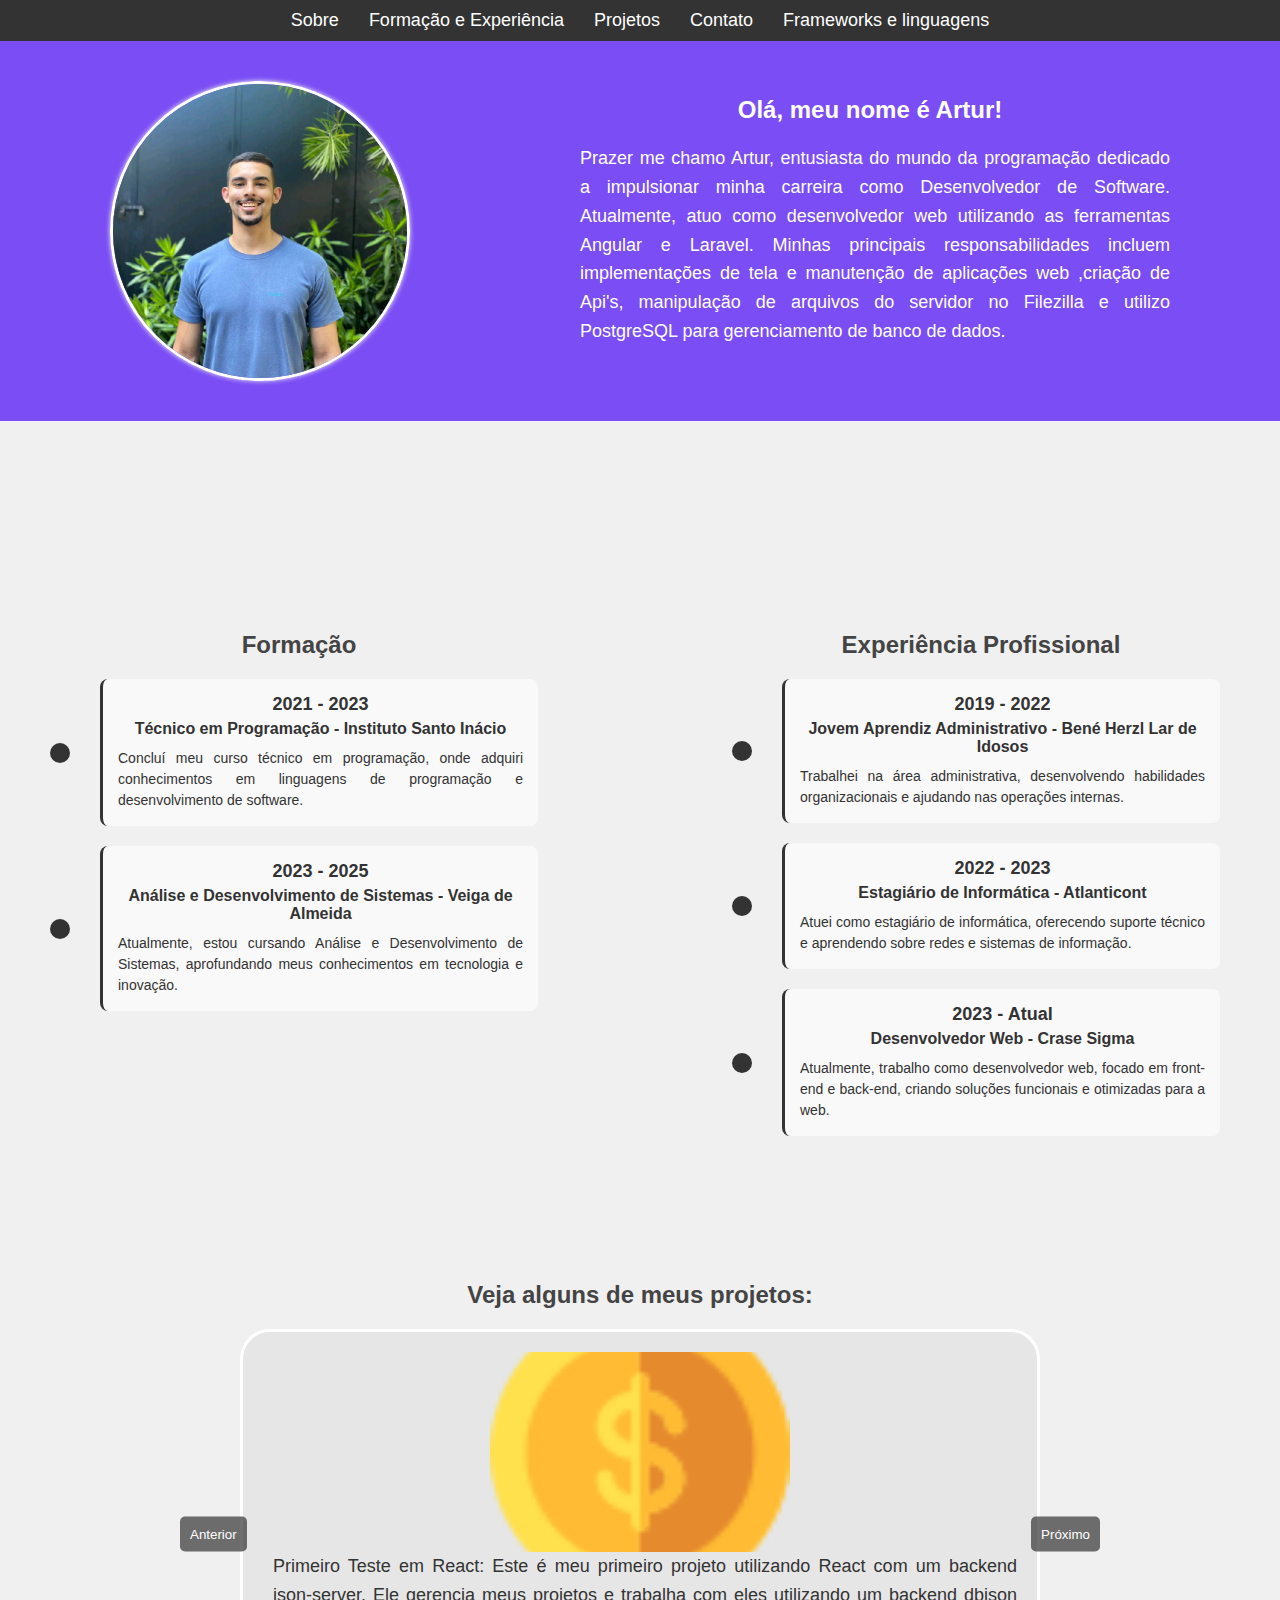
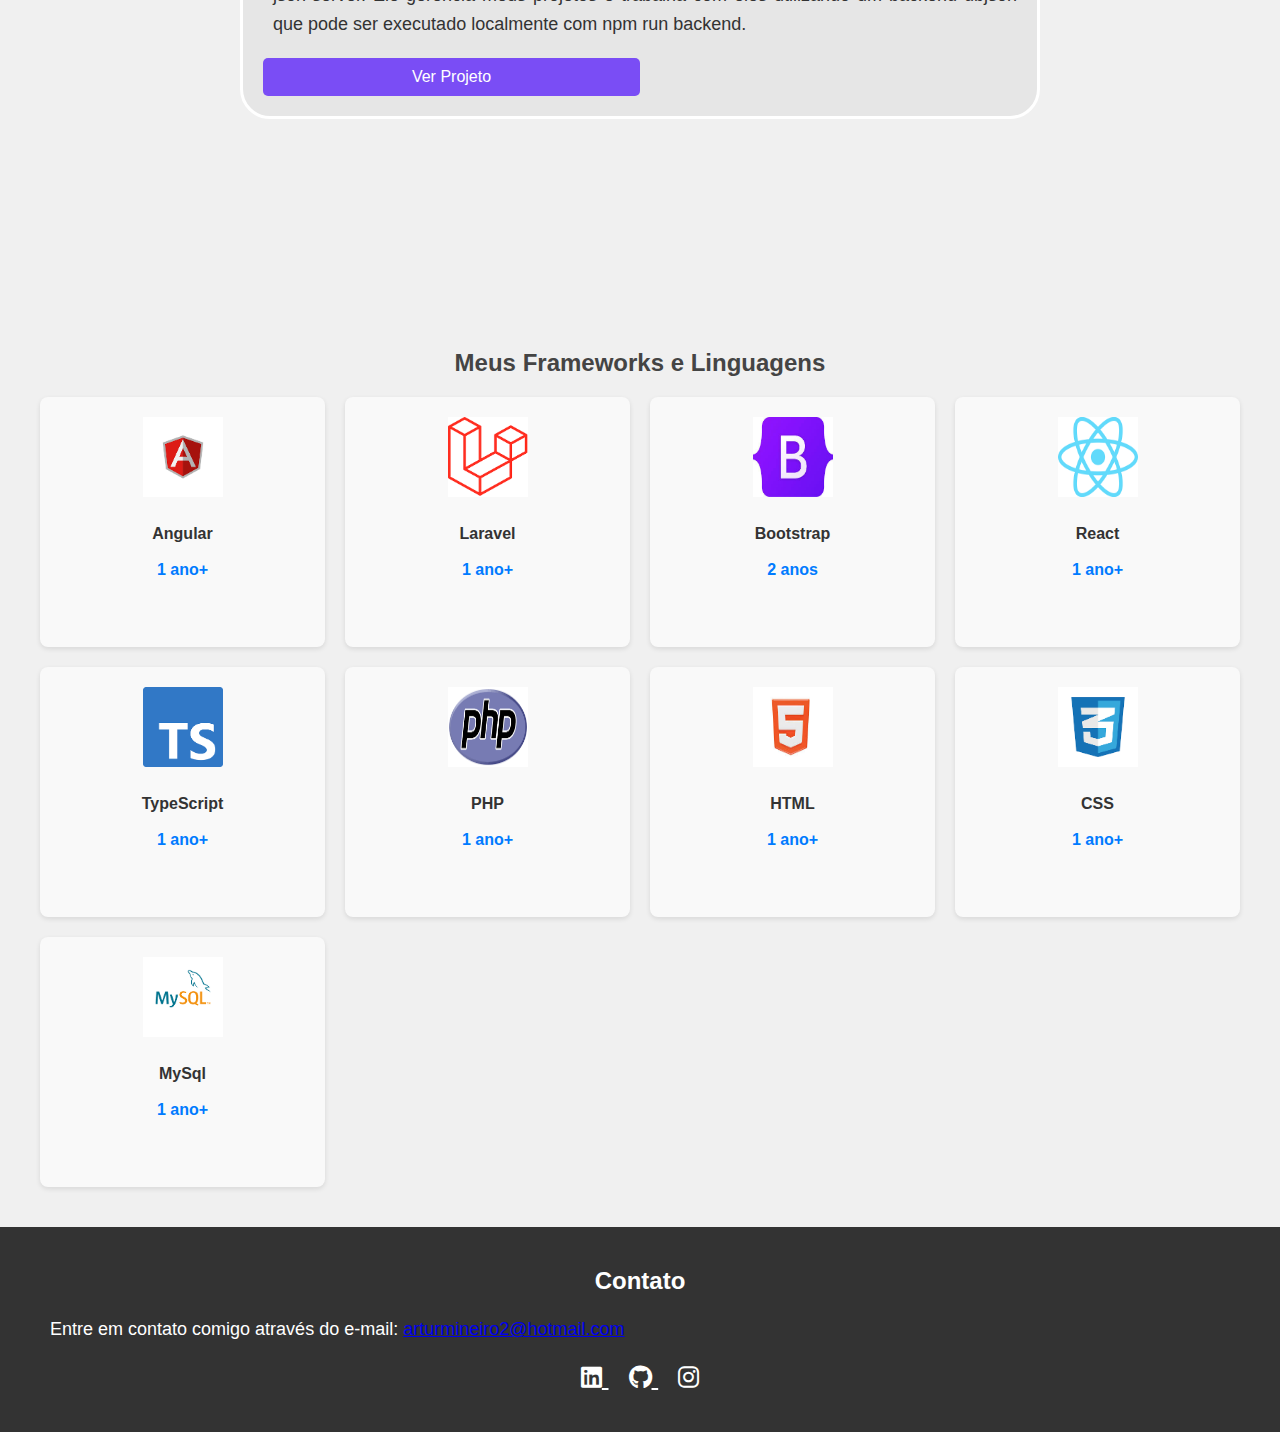
<file: meuPortfólio.html>
<!DOCTYPE html>
<html lang="pt-br">
<head>
    <meta charset="UTF-8">
    <meta name="viewport" content="width=device-width, initial-scale=1.0">
    <meta name="description" content="Portfólio de Artur Mineiro">
    <title>Portfólio - Artur Mineiro</title>
    <link rel="stylesheet" href="meuPortifólio.css">
    <link rel="stylesheet" href="https://cdnjs.cloudflare.com/ajax/libs/font-awesome/6.0.0-beta3/css/all.min.css">

</head>
<body>
    <header>
        <nav>
            <ul>
                <li><a href="#sobre">Sobre</a></li>
                <li><a href="#formacao">Formação e Experiência </a></li>
                <li><a href="#projetos">Projetos</a></li>
                <li><a href="#contato">Contato</a></li>
                <li><a href="#meusFrameworks">Frameworks e linguagens</a></li>
            </ul>
        </nav>
    </header>
    <button id="scrollTopBtn" class="scroll-top-btn">
        <i class="fas fa-arrow-up"></i>
    </button>
    
    <!-- Seção de Sobre com a imagem ao lado -->
    <section id="sobre" class="section-content">
        <div class="about-container">
            <img src="imagens/artur.jpeg" alt="Foto de Artur Mineiro" class="profile-pic">
            <div class="about-text">
                <h1 class="contact">Olá, meu nome é Artur!</h1>
                <p>Prazer me chamo Artur, 
                    entusiasta do mundo da programação dedicado a impulsionar minha carreira como 
                    Desenvolvedor de Software. Atualmente, atuo como desenvolvedor web utilizando as 
                    ferramentas Angular e Laravel. Minhas principais responsabilidades incluem 
                    implementações de tela e manutenção de aplicações web ,criação de Api's, 
                    manipulação de arquivos do servidor no Filezilla e utilizo PostgreSQL para gerenciamento 
                    de banco de dados.</p>
            </div>
        </div>
    </section>

    <!-- Seção com Formação e Experiência lado a lado -->
    <section class="main-content">
        <div id="formacao" class="section-content side-left">
            <h2>Formação</h2>
            <div class="timeline">
                <!-- Primeiro evento -->
                <div class="timeline-item">
                    <div class="timeline-icon"></div>
                    <div class="timeline-content">
                        <h3>2021 - 2023</h3>
                        <h4>Técnico em Programação - Instituto Santo Inácio</h4>
                        <p>Concluí meu curso técnico em programação, onde adquiri conhecimentos em linguagens de programação e desenvolvimento de software.</p>
                    </div>
                </div>
        
                <!-- Segundo evento -->
                <div class="timeline-item">
                    <div class="timeline-icon"></div>
                    <div class="timeline-content">
                        <h3>2023 - 2025</h3>
                        <h4>Análise e Desenvolvimento de Sistemas - Veiga de Almeida</h4>
                        <p>Atualmente, estou cursando Análise e Desenvolvimento de Sistemas, aprofundando meus conhecimentos em tecnologia e inovação.</p>
                    </div>
                </div>
            </div>
        </div>
        <div id="experiencia" class="section-content side-right">
            <h2>Experiência Profissional</h2>
            <div class="timeline">
                <!-- Primeiro evento -->
                <div class="timeline-item">
                    <div class="timeline-icon"></div>
                    <div class="timeline-content">
                        <h3>2019 - 2022</h3>
                        <h4>Jovem Aprendiz Administrativo - Bené Herzl Lar de Idosos</h4>
                        <p>Trabalhei na área administrativa, desenvolvendo habilidades organizacionais e ajudando nas operações internas.</p>
                    </div>
                </div>
        
                <!-- Segundo evento -->
                <div class="timeline-item">
                    <div class="timeline-icon"></div>
                    <div class="timeline-content">
                        <h3>2022 - 2023</h3>
                        <h4>Estagiário de Informática - Atlanticont</h4>
                        <p>Atuei como estagiário de informática, oferecendo suporte técnico e aprendendo sobre redes e sistemas de informação.</p>
                    </div>
                </div>
        
                <!-- Terceiro evento -->
                <div class="timeline-item">
                    <div class="timeline-icon"></div>
                    <div class="timeline-content">
                        <h3>2023 - Atual</h3>
                        <h4>Desenvolvedor Web - Crase Sigma</h4>
                        <p>Atualmente, trabalho como desenvolvedor web, focado em front-end e back-end, criando soluções funcionais e otimizadas para a web.</p>
                    </div>
                </div>
            </div>
        </div>
        
    </section>

    <!-- Seção de Projetos com Carrossel no centro -->
    <section id="projetos" class="section-content">
        <h2>Veja alguns de meus projetos:</h2>
        <div class="carousel">
            <div class="carousel-item">
                <img src="imagens/projeto_portifolio.png" alt="Projeto Portfólio" class="icon-imagem">
                <div class="descricao-container">
                    <p class="descricao">Primeiro Teste em React: Este é meu primeiro projeto utilizando React
                         com um backend json-server. Ele gerencia meus projetos e 
                         trabalha com eles utilizando um backend dbjson que pode ser executado
                          localmente com npm run backend.</p>
                    <a href="https://projeto-react-firts-htdg.vercel.app/" target="_blank" class="btn">Ver Projeto</a>
                </div>
            </div>
            
            <div class="carousel-item">
                <img src="imagens/gerenciadorProdutos.jpeg" alt="Projeto 2"  class="icon-imagem">
                <div class="descricao-container">
                <p>Aqui foi criado um software para gerenciamento e controle de produtos de estoque,
                    foi feito em Laravel utilizei bootstrap, e extensões do adminLTE para fazer este projeto.
                </p>
                <a href="https://github.com/ArturMineiro/gerenciamento_de_produtos" target="_blank" class="btn">Ver Projeto</a>
                     </div>
            </div>
            <div class="carousel-item">
                <img src="imagens/apisimagem.png" alt="Projeto 3"  class="icon-imagem">
                <div class="descricao-container">
                <p>Aqui é um projeto feito voltado para consumir algumas apis externas para treinamento 
                    e alimentar meus conhecimentos no assunto.
                </p>
                <a href="https://https://github.com/ArturMineiro/Consumodeapi" target="_blank" class="btn">Ver Projeto</a>
                     </div>
            </div>
            <div class="carousel-item">
                <img src="imagens/ecommerce.jpeg" alt="Projeto 3"  class="icon-imagem">
                <div class="descricao-container">
                <p>Aqui é um projeto de e-commerce com projeção para diferentes produtos, ainda está em produção,
                    feito em laravel integrado com react para front-end.
                </p>
                <a href="   https://github.com/ArturMineiro/e-commerce" target="_blank" class="btn">Ver Projeto</a>
                     </div>
            </div>
            <!-- Botões de navegação do carrossel -->
            <button class="prev-btn">Anterior</button>
            <button class="next-btn">Próximo</button>
        </div>

    </section>
    
    <section id="meusFrameworks" class="section-content">
        <h2>Meus Frameworks e Linguagens</h2>
        <div class="grid-container">
            <!-- Frameworks -->
            <div class="grid-item">
                <img src="imagens/angular-logo.png" alt="Logo do Angular">
                <p>Angular</p>
                <p>1 ano+</p>
            </div>
            <div class="grid-item">
                <img src="imagens/laravel-logo.png" alt="Logo do Laravel">
                <p>Laravel</p>
                <p>1 ano+ </p>
            </div>
            <div class="grid-item">
                <img src="imagens/bootstrap-logo.png" alt="Logo do Bootstrap">
                <p>Bootstrap</p>
                <p>2 anos</p>
            </div>
            <div class="grid-item">
                <img src="imagens/react-logo.png" alt="Logo do React">
                <p>React</p>
                <p>1 ano+ </p>
            </div>
    
            <!-- Linguagens -->
            <div class="grid-item">
                <img src="imagens/ts-logo.png" alt="Logo do JavaScript">
                <p>TypeScript</p>
                <p>1 ano+ </p>
            </div>
            <div class="grid-item">
                <img src="imagens/php-logo.png" alt="Logo do PHP">
                <p>PHP</p>
                <p>1 ano+ </p>
            </div>
            <div class="grid-item">
                <img src="imagens/html-logo.png" alt="Logo do HTML">
                <p>HTML</p>
                <p>1 ano+ </p>
            </div>
            <div class="grid-item">
                <img src="imagens/css-logo.png" alt="Logo do CSS">
                <p>CSS</p>
                <p>1 ano+ </p>
            </div>
            <div class="grid-item">
                <img src="imagens/Mysql-logo.png" alt="Logo do SQL">
                <p>MySql</p>
                <p>1 ano+ </p>
            </div>
        </div>
    </section>
    
    <section id="contato" class="section-content">
        <h2 class="contact">Contato</h2>
        <p>Entre em contato comigo através do e-mail: <a href="mailto:arturmineiro2@hotmail.com">arturmineiro2@hotmail.com</a></p>
        <div class="social-links">
            <a href="https://linkedin.com/in/artur-mineiro-2871b021a" target="_blank" aria-label="LinkedIn" class="contact">
                <i class="fab fa-linkedin"></i>
            </a>
            <a href="https://github.com/ArturMineiro" target="_blank" aria-label="GitHub" class="contact">
                <i class="fab fa-github"></i>
            </a>
            <a href="https://www.instagram.com/artur_mineiro?utm_source=qr&igsh=MTlsMjd2M3NieW5pYw==" target="_blank" aria-label="Instagram" class="contact"> 
                <i class="fab fa-instagram"></i>
            </a>
        </div>
    </section>
    

    <script src="meuPortifólio.js"></script>
</body>
</html>
</file>
<file: meuPortifólio.css>
/* Reset básico */
* {
    margin: 0;
    padding: 0;
    box-sizing: border-box;
}

body {
    font-family: 'Arial', sans-serif;
    background-color: #f0f0f0;
    color: #333;

}

#contato{
    background-color: #333;;
    color:white;
}
.contact {
    color: #fff !important; 
    font-size: 24px; /* Tamanho do ícone */
    margin: 0 10px; /* Margem entre os ícones */
    transition: color 0.3s ease; /* Efeito suave na mudança de cor ao passar o mouse */
    margin-bottom: 20px;
}

.contact:hover {
    color: #ccc !important; /* Cor mais clara ao passar o mouse, forçada */
}

#sobre{
    
    color:white;
    background-color: #7a4df5;
    margin-bottom: 150px;
    }
    
    #formacao{
        margin-bottom: 150px;
    }
    
    #projetos{
        margin-bottom: 150px;
    }
    
/* Deixar lado a lado*/
.main-content {
    display: flex;
    justify-content: space-between;
    padding: 20px;
}
.side-left, .side-right {
    width: 45%; /* Ajusta o tamanho para 45% de cada lado */
}
/* Estilo do header */
header {
    background-color: #333;
    padding: 10px 0;
}

nav ul {
    display: flex;
    justify-content: center;
    list-style: none;
}

nav ul li {
    margin: 0 15px;
}

nav ul li a {
    color: white;
    text-decoration: none;
    font-size: 18px;
}

/* Estilo da seção de "Sobre" */
.about-container {
    display: flex;
    align-items: center;
    justify-content: center;
}

.profile-pic {
    width: 300px;
    height: 300px;
    border-radius: 50%;
    margin-right: 160px;
    border: 3px solid #ffffff; 
    box-shadow: 0px 0px 5px #f0f0f0; 
}


.about-text {
    max-width: 600px;
}

/* Estilo das seções */
.section-content {
    padding: 40px;
    text-align: center;
 
}

h1, h2 {
    color: #444;
    margin-bottom: 20px;
}

p {
    font-size: 18px;
    text-align: justify;
    line-height: 1.6; /* Melhora a legibilidade */
    margin-bottom: 20px; /* Garante espaçamento adequado com outros elementos */
    margin-left: 10px;
}
/* Estilo do carrossel */
.carousel {
    position: relative;
    width: 80%;
    margin: 0 auto;
    display: flex;
    justify-content: center;
    align-items: center;
    overflow: hidden;
}

.carousel-item {
    display: none;
    flex-direction: column;
    justify-content: center;
    align-items: center;
    text-align: center;
    background-color:rgb(230, 230, 230);
    border-radius: 30px;
    max-width: 800px;
    padding: 20px;
    border: 3px solid #ffffff; 
    box-shadow: 0px 0px 5px #f0f0f0; 
    align-items: center;
}

.carousel-item.active {
    display: flex;
}

.carousel img {
    width: 300px;
    height: 200px;
    object-fit: cover;
}
/* Estilos para os botões do carrossel */
.prev-btn, .next-btn {
    margin: 10px;
    padding: 10px;
    background-color: rgba(51, 51, 51, 0.7); /* Fundo semitransparente */
    color: #fff;
    border: none;
    cursor: pointer;
    border-radius: 5px; /* Adiciona bordas arredondadas para um visual mais suave */
}

.prev-btn:hover, .next-btn:hover {
    background-color: rgba(85, 85, 85, 0.7); /* Fundo semitransparente ao passar o mouse */
}

button {
    position: absolute;
    top: 50%;
    background-color: rgba(51, 51, 51, 0.7); /* Fundo semitransparente */
    color: white;
    border: none;
    padding: 10px;
    cursor: pointer;
    transform: translateY(-50%);
    border-radius: 5px; /* Adiciona bordas arredondadas para um visual mais suave */
}

.prev-btn {
    left: 10px;
}

.next-btn {
    right: 10px;
}

/* Adicionando um estilo responsivo para dispositivos móveis */
@media (max-width: 768px) {
    .prev-btn, .next-btn {
        padding: 8px; /* Ajuste de preenchimento para botões em dispositivos móveis */
        font-size: 14px; /* Ajuste de tamanho da fonte */
    }
}

/* Estilos da timeline */
.timeline {
    position: relative;
    max-width: 100%;
    margin: 0 auto;
}

.timeline-item {
    display: flex;
    align-items: center;
    margin-bottom: 20px;
    position: relative;
}

.timeline-icon {
    width: 20px;
    height: 20px;
    background-color: #333;
    border-radius: 50%;
    position: absolute;
    left: -10px;
}

.timeline-content {
    margin-left: 40px; /* Distância entre o ícone e o conteúdo */
    background-color: #f9f9f9;
    padding: 15px;
    border-radius: 8px;
    border-left: 3px solid #333;
}

.timeline h3 {
    font-size: 18px;
    margin: 0;
}

.timeline h4 {
    font-size: 16px;
    margin: 5px 0;
}

.timeline p {
    margin: 10px 0 0;
    font-size: 14px;
    line-height: 1.5;
}

/* Responsivo - Timeline linear no mobile */
@media (max-width: 768px) {
    .timeline-item {
        flex-direction: column;
        align-items: flex-start;
    }

    .timeline-icon {
        left: -10px;
        top: 0;
    }

    .timeline-content {
        margin-left: 0;
        padding-left: 30px;
        border-left: none;
        border-top: 3px solid #333;
    }
    .main-content {
        flex-direction: column; /* Colocar um abaixo do outro */
    }
    .side-left, .side-right {
        width: 100%; /* Ocupar 100% da largura */
    }

    /* Ajustar a imagem do perfil na seção 'Sobre' */
    .about-container {
        flex-direction: column; /* Colocar a imagem acima do texto */
        text-align: center; /* Centralizar o conteúdo */
    }
    .profile-pic {
        margin: 0 0 20px 0; /* Remover margem lateral e adicionar margem inferior */
    }

    /* Carrossel */
    .carousel img {
        width: 100%; /* Ajustar a largura das imagens no carrossel */
    }

    /* Navegação */
    nav ul {
        flex-direction: column; /* Colocar links de navegação um abaixo do outro */
    }
    nav ul li {
        margin: 10px 0; /* Espaçamento entre os itens do menu */
    }
}
.social-links {
    margin-top: 10px;
}

.social-links a {
    margin: 0 10px; 
    color: #333;
    font-size: 24px; 
    transition: color 0.3s; 
}

.social-links a:hover {
    color: #0077b5;
}

.social-links a:nth-child(2):hover {
    color: #333; 
}

.social-links a:nth-child(3):hover {
    color: #e1306c; 
}

.btn { 
     background-color: #7a4df5; 
    color: white;
    padding: 10px 20px;
    border-radius: 5px;
    text-decoration: none;
    width: 50%;
}

.btn:hover {
    background-color: #0056b3;
}
.descricao-container {
    display: flex;
    flex-direction: column; 
}
/* icons e framey */

.grid-container {
    display: grid;
    grid-template-columns: repeat(4, 1fr); /* 4 colunas no desktop */
    gap: 20px;
    margin-top: 20px;
    justify-items: center;
    height: auto; /* Ajuste automático da altura */
}

/* Ajuste para que os itens ocupem um tamanho fixo e uniforme */
.grid-item {
    background-color: #f4f4f4;
    padding: 20px;
    border-radius: 10px;
    text-align: center;
    box-shadow: 0 4px 8px rgba(0, 0, 0, 0.1);
    transition: transform 0.3s;
    width: 100%; /* Ocupa todo o espaço da coluna */
    min-height: 250px; /* Altura mínima maior para deixar os itens mais uniformes */
}

/* Efeito de hover */
.grid-item:hover {
    transform: translateY(-10px);
}

/* Ajuste das imagens */
.grid-item img {
    width: 80px; /* Imagens maiores */
    height: 80px;
    margin-bottom: 10px;
}

/* Ajuste do texto */
.grid-item p {
    font-size: 18px;
    font-weight: bold;
    color: #333;
}

/* Ajuste para telas médias (tablets) */
@media (max-width: 1024px) {
    .grid-container {
        grid-template-columns: repeat(3, 1fr); /* 3 colunas em telas médias */
    }
}

/* Ajuste para telas pequenas (celulares) */
@media (max-width: 768px) {
    .grid-container {
        grid-template-columns: repeat(2, 1fr); /* 2 colunas em telas pequenas */
    }
}

/* Ajuste para telas muito pequenas */
@media (max-width: 480px) {
    .grid-container {
        grid-template-columns: 1fr; /* 1 coluna em telas muito pequenas */
    }
}
/* #meusFrameworks{
    max-width: 900px;
    
} 
    *//* Estilo geral para os parágrafos */
.grid-item p {
    text-align: center;           
    font-size: 16px;             
    margin: 10px 0;              
    color: #333;                  
    font-family: 'Arial', sans-serif;  
}

/* Estilo específico para o segundo parágrafo de cada item */
.grid-item p:nth-child(3) {
    font-weight: bold;           
    color: #007bff;           

}
.grid-item {
    padding: 20px;
    background-color: #f9f9f9;   
    border-radius: 8px;          
    box-shadow: 0 2px 5px rgba(0, 0, 0, 0.1);  /* Sombra sutil */
}
.scroll-top-btn {
    position: fixed;
    bottom: 30px;
    right: 30px;
    top:auto;
    background-color: #333;
    color: white;
    border: none;
    height: 50px;
    font-size: 24px;
    cursor: pointer;
    display: none; /* Ocultar por padrão */
    z-index: 100;
    transition: opacity 0.3s ease-in-out;
}

.scroll-top-btn:hover {
    background-color: #555;
}
</file>
